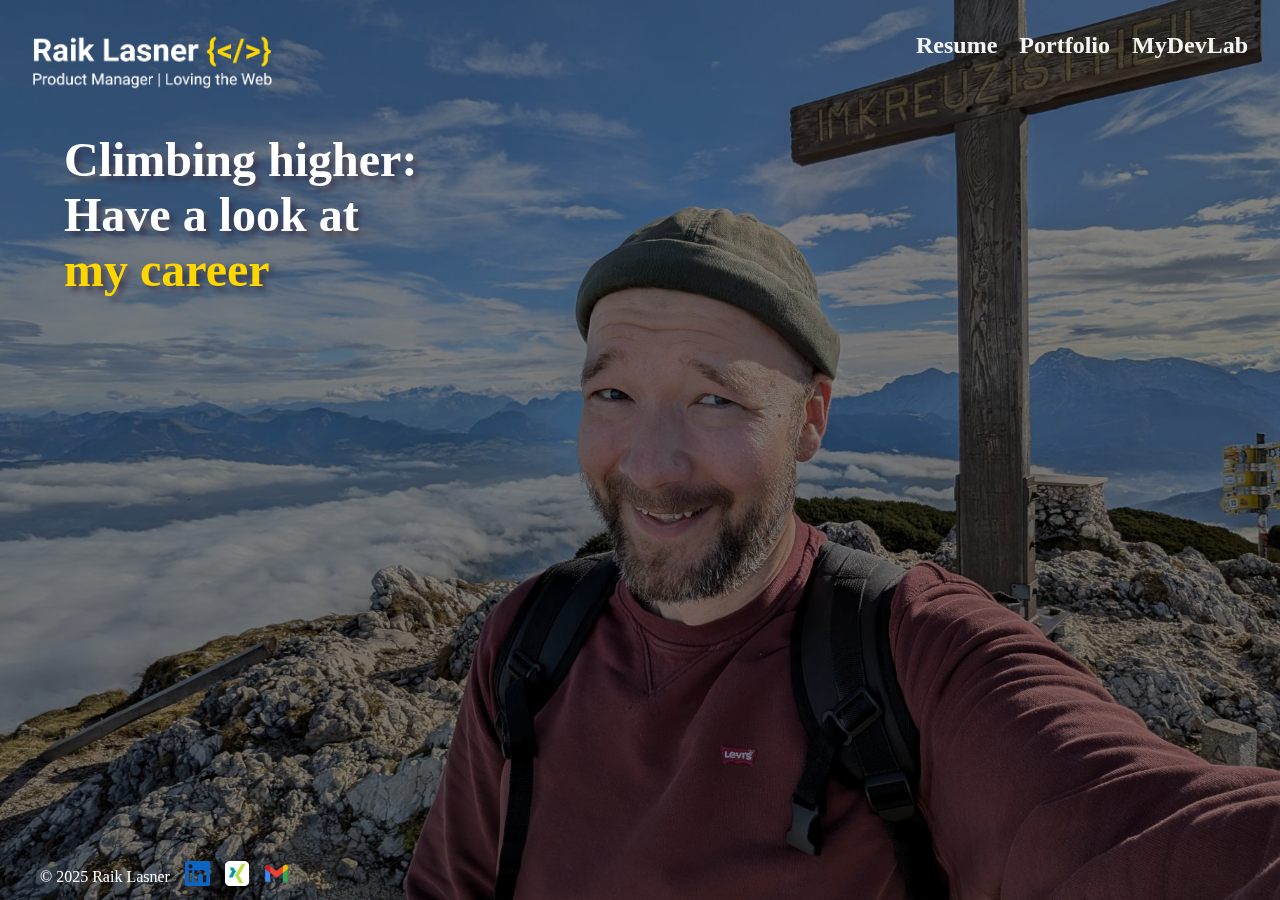
<file: index.html>
<!DOCTYPE html>
<html lang="de">

    <head>
        <meta charset="utf-8">
        <meta name="viewport" content="width=device-width, initial-scale=1.0">
        <title>Raik's Place'</title>
        <link rel="stylesheet" type="text/css" href="style-hompage.css">

        <script>
            function toggleMenu() {
                const links = document.querySelector('.burger-links');
                const isVisible = links.style.display === 'flex';
                links.style.display = isVisible ? 'none' : 'flex';
            }

            (function(){if(!window.chatbase||window.chatbase("getState")!=="initialized")
            {window.chatbase=(...arguments)=>{if(!window.chatbase.q){window.chatbase.q=[]}window.chatbase.q.push(arguments)};
            window.chatbase=new Proxy(window.chatbase,{get(target,prop){if(prop==="q"){return target.q}return(...args)=>target(prop,...args)}})}const onLoad=function(){const script=document.createElement("script");
            script.src="https://www.chatbase.co/embed.min.js";script.id="CzgG-7YNMW0JSZTfv01kn";script.domain="www.chatbase.co";
            document.body.appendChild(script)};if(document.readyState==="complete"){onLoad()}else{window.addEventListener("load",onLoad)}})();


        </script>

        
    </head>

    <body>

   
        <a href="index.html"><img class="logo" src="./Ressources/Logo3.png" alt="Logo showing the name Raik Lasner and html tags"></a>

        <div class="navigation" aria-label="Main Navigation">

            <div>
                <a class="menu-link" href="resume.html">Resume</a>
                <a class="menu-link" href="portfolio.html">Portfolio</a>
                <a class="menu-link" href="mydevlab.html">MyDevLab</a>
            </div>
        </div>

        <div class="burger-menu" onclick="toggleMenu()">
            <div></div>
            <div></div>
            <div></div>
        </div>

        <div class="burger-links">
            <a href="resume.html">Resume</a>
            <a href="portfolio.html">Portfolio</a>
            <a href="mydevlab.html">MyDevLab</a>
            <button onclick="toggleMenu()">Close Menu</button>
        </div>

        <div class="content">
            <h1>Climbing higher: <br> Have a look at <br>
                <span class="typing-text"><span class="content-highlights"></span></span>
            </h1>
        </div>

        

        <div class="page-bottom">
            <div class="page-bottom-links"> 
                <div class="social-links"><p>&copy; 2025 Raik Lasner</p></div>             
                <div class="social-links"><a href="https://www.linkedin.com/in/raik-lasner-productmanager/"><img src="./Ressources/linkedinlogo.png" alt="Linkedin logo"></a></div>
                <div class="social-links"><a href="https://www.xing.com/profile/Raik_Lasner"><img src="./Ressources/xinglogo.png" alt="logo xing"></a></div>
                <div class="social-links"><a href="mailto:raik.lasner@googlemail.com"><img src="./Ressources/gmail.png" alt="Gmail logo"></a></div>
            </div>
        </div>
        
    </body>

</html>
</file>
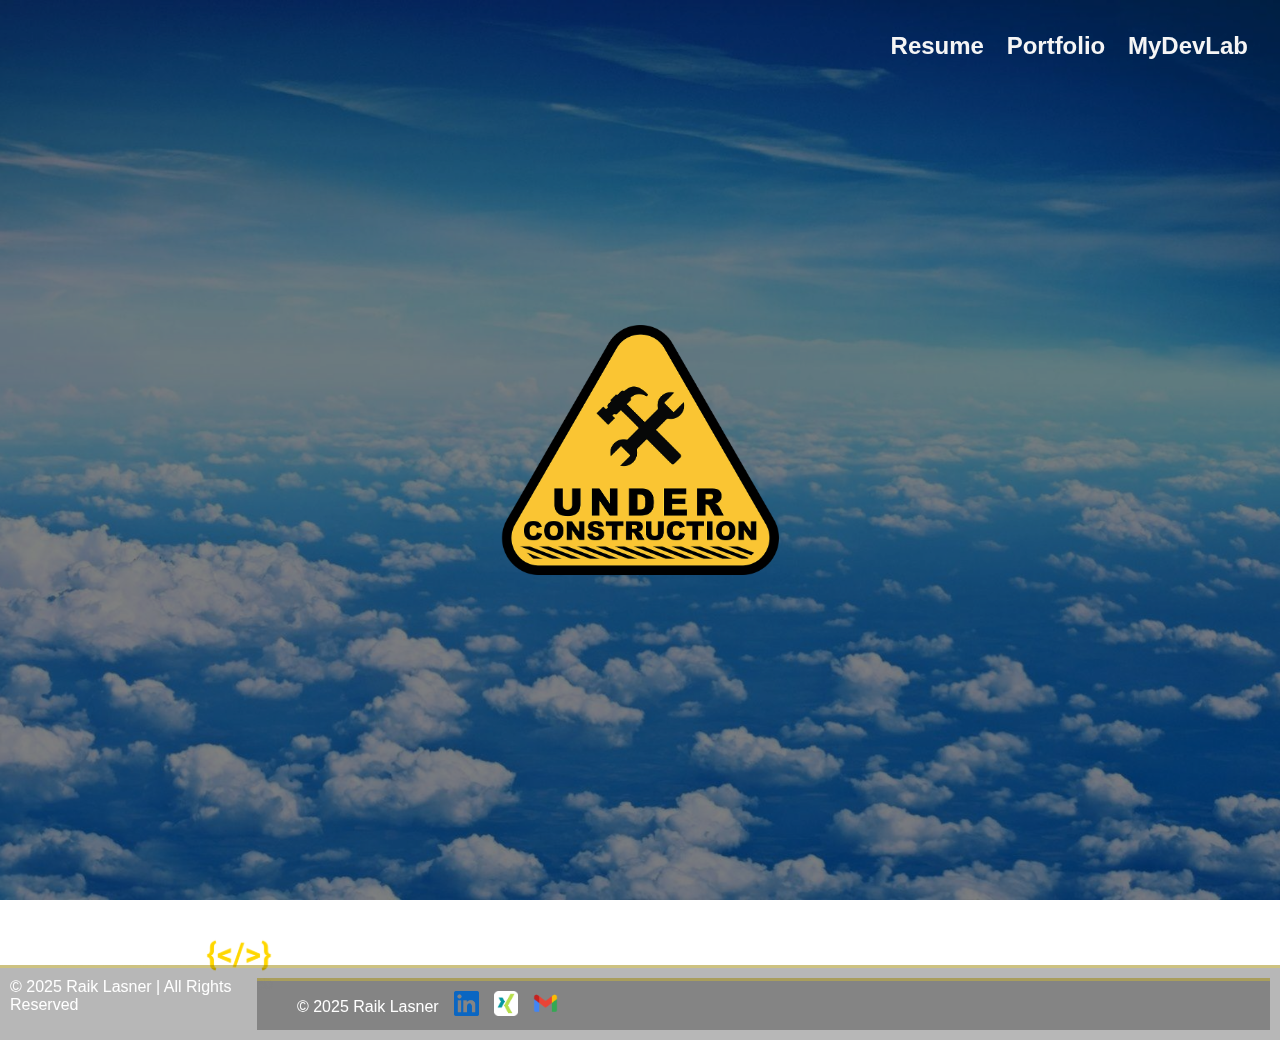
<file: mydevlab.html>
<!DOCTYPE html>
<html lang="de">

    <head>
        <meta charset="utf-8">
        <meta name="viewport" content="width=device-width, initial-scale=1.0">
        <title>Raik's Resumee</title>
        <link rel="stylesheet" type="text/css" href="style-resume.css">

        <script>
            function toggleMenu() {
                const links = document.querySelector('.burger-links');
                const isVisible = links.style.display === 'flex';
                links.style.display = isVisible ? 'none' : 'flex';
            }

            (function(){if(!window.chatbase||window.chatbase("getState")!=="initialized")
            {window.chatbase=(...arguments)=>{if(!window.chatbase.q){window.chatbase.q=[]}window.chatbase.q.push(arguments)};
            window.chatbase=new Proxy(window.chatbase,{get(target,prop){if(prop==="q"){return target.q}return(...args)=>target(prop,...args)}})}const onLoad=function(){const script=document.createElement("script");
            script.src="https://www.chatbase.co/embed.min.js";script.id="CzgG-7YNMW0JSZTfv01kn";script.domain="www.chatbase.co";
            document.body.appendChild(script)};if(document.readyState==="complete"){onLoad()}else{window.addEventListener("load",onLoad)}})();


        </script>
    </head>

    <body>
        <img class="header-image" src="./Ressources/clouds.jpg" alt="A selfi of Raik on top of a mountain">
   
        <a href="index.html"><img class="logo" src="./Ressources/Logo3.png" alt="Logo showing the name Raik Lasner and html tags"></a>

        <div class="navigation" aria-label="Main Navigation">

            <div>
                <a class="menu-link" href="resume.html">Resume</a>
                <a class="menu-link" href="portfolio.html">Portfolio</a>
                <a class="menu-link" href="mydevlab.html">MyDevLab</a>
            </div>
        </div>

        <div class="burger-menu" onclick="toggleMenu()">
            <div></div>
            <div></div>
            <div></div>
        </div>

        <div class="burger-links">
            <a href="resume.html">Resume</a>
            <a href="portfolio.html">Portfolio</a>
            <a href="mydevlab.html">MyDevLab</a>
            <button onclick="toggleMenu()">Close Menu</button>
        </div>

        <div class="underconstruction"><img class="construction-image" src="./Ressources/underconstruction.png" alt="a sign saying the page is under construction"></div>
        
        <div class="page-bottom">
            <div class="page-bottom-text">
                <p>&copy; 2025 Raik Lasner | All Rights Reserved</p>
            </div>
            
        <div class="page-bottom">
            <div class="page-bottom-links"> 
                <div class="social-links"><p>&copy; 2025 Raik Lasner</p></div>             
                <div class="social-links"><a href="https://www.linkedin.com/in/raik-lasner-productmanager/"><img src="./Ressources/linkedinlogo.png" alt="Linkedin logo"></a></div>
                <div class="social-links"><a href="https://www.xing.com/profile/Raik_Lasner"><img src="./Ressources/xinglogo.png" alt="logo xing"></a></div>
                <div class="social-links"><a href="mailto:raik.lasner@googlemail.com"><img src="./Ressources/gmail.png" alt="Gmail logo"></a></div>
            </div>
        </div>
        
    </body>

</html>

    </body>

</html>
</file>
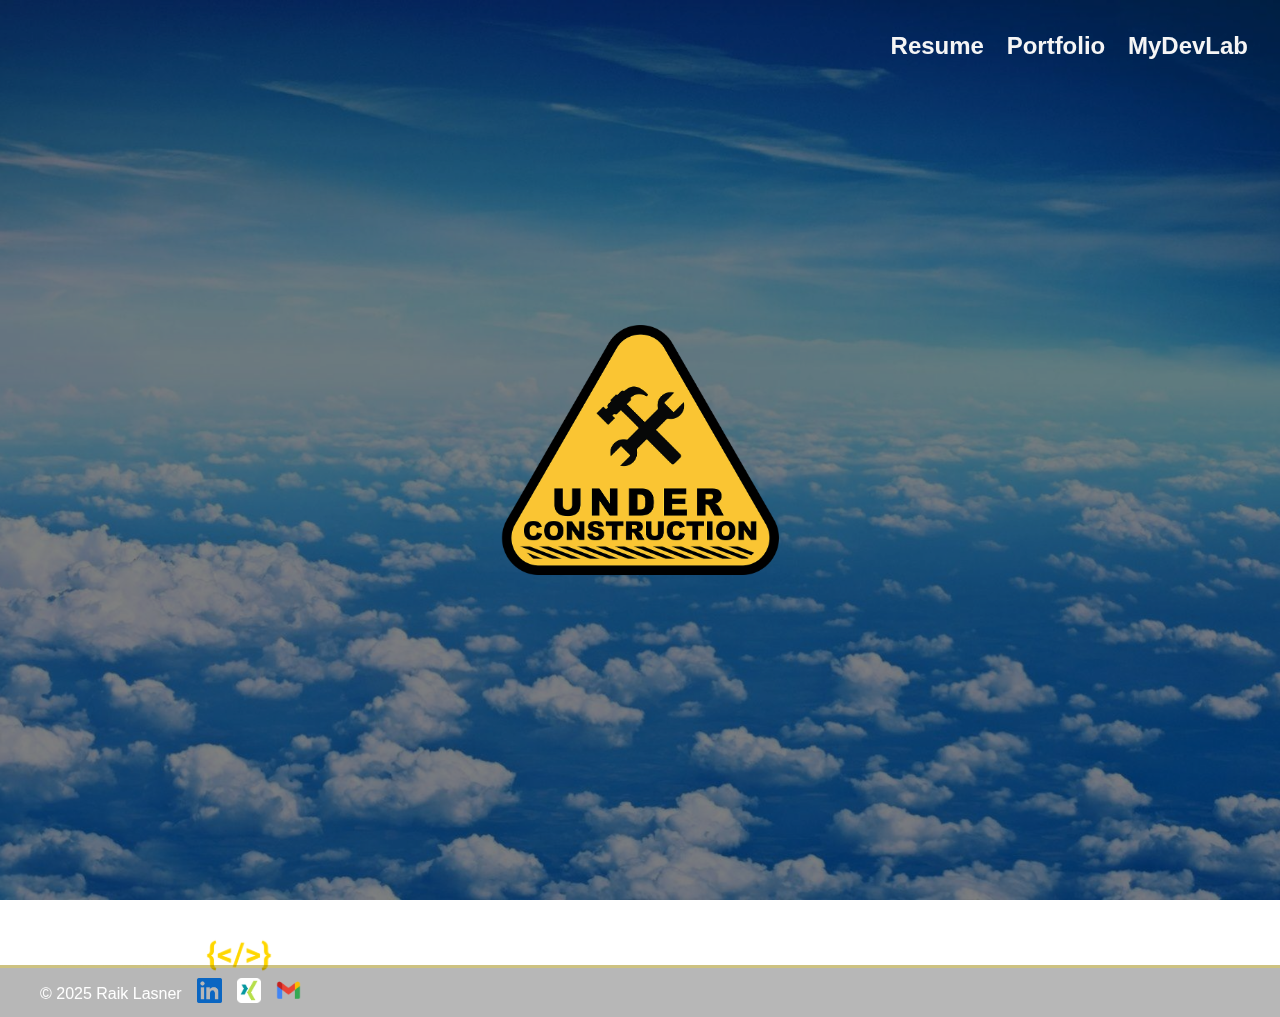
<file: portfolio.html>
<!DOCTYPE html>
<html lang="de">

    <head>
        <meta charset="utf-8">
        <meta name="viewport" content="width=device-width, initial-scale=1.0">
        <title>Raik's Resumee</title>
        <link rel="stylesheet" type="text/css" href="style-resume.css">

        <script>
            function toggleMenu() {
                const links = document.querySelector('.burger-links');
                const isVisible = links.style.display === 'flex';
                links.style.display = isVisible ? 'none' : 'flex';
            }

            (function(){if(!window.chatbase||window.chatbase("getState")!=="initialized")
            {window.chatbase=(...arguments)=>{if(!window.chatbase.q){window.chatbase.q=[]}window.chatbase.q.push(arguments)};
            window.chatbase=new Proxy(window.chatbase,{get(target,prop){if(prop==="q"){return target.q}return(...args)=>target(prop,...args)}})}const onLoad=function(){const script=document.createElement("script");
            script.src="https://www.chatbase.co/embed.min.js";script.id="CzgG-7YNMW0JSZTfv01kn";script.domain="www.chatbase.co";
            document.body.appendChild(script)};if(document.readyState==="complete"){onLoad()}else{window.addEventListener("load",onLoad)}})();


        </script>
    </head>

    <body>
        <img class="header-image" src="./Ressources/clouds.jpg" alt="A selfi of Raik on top of a mountain">
   
        <a href="index.html"><img class="logo" src="./Ressources/Logo3.png" alt="Logo showing the name Raik Lasner and html tags"></a>

        <div class="navigation" aria-label="Main Navigation">

            <div>
                <a class="menu-link" href="resume.html">Resume</a>
                <a class="menu-link" href="portfolio.html">Portfolio</a>
                <a class="menu-link" href="mydevlab.html">MyDevLab</a>
            </div>
        </div>

        <div class="burger-menu" onclick="toggleMenu()">
            <div></div>
            <div></div>
            <div></div>
        </div>

        <div class="burger-links">
            <a href="resume.html">Resume</a>
            <a href="portfolio.html">Portfolio</a>
            <a href="mydevlab.html">MyDevLab</a>
            <button onclick="toggleMenu()">Close Menu</button>
        </div>

        <div class="underconstruction"><img class="construction-image" src="./Ressources/underconstruction.png" alt="a sign saying the page is under construction"></div>
        
        <div class="page-bottom">
            <div class="page-bottom-links"> 
                <div class="social-links"><p>&copy; 2025 Raik Lasner</p></div>             
                <div class="social-links"><a href="https://www.linkedin.com/in/raik-lasner-productmanager/"><img src="./Ressources/linkedinlogo.png" alt="Linkedin logo"></a></div>
                <div class="social-links"><a href="https://www.xing.com/profile/Raik_Lasner"><img src="./Ressources/xinglogo.png" alt="logo xing"></a></div>
                <div class="social-links"><a href="mailto:raik.lasner@googlemail.com"><img src="./Ressources/gmail.png" alt="Gmail logo"></a></div>
            </div>
        </div>
        
    </body>

</html>

    </body>

</html>
</file>
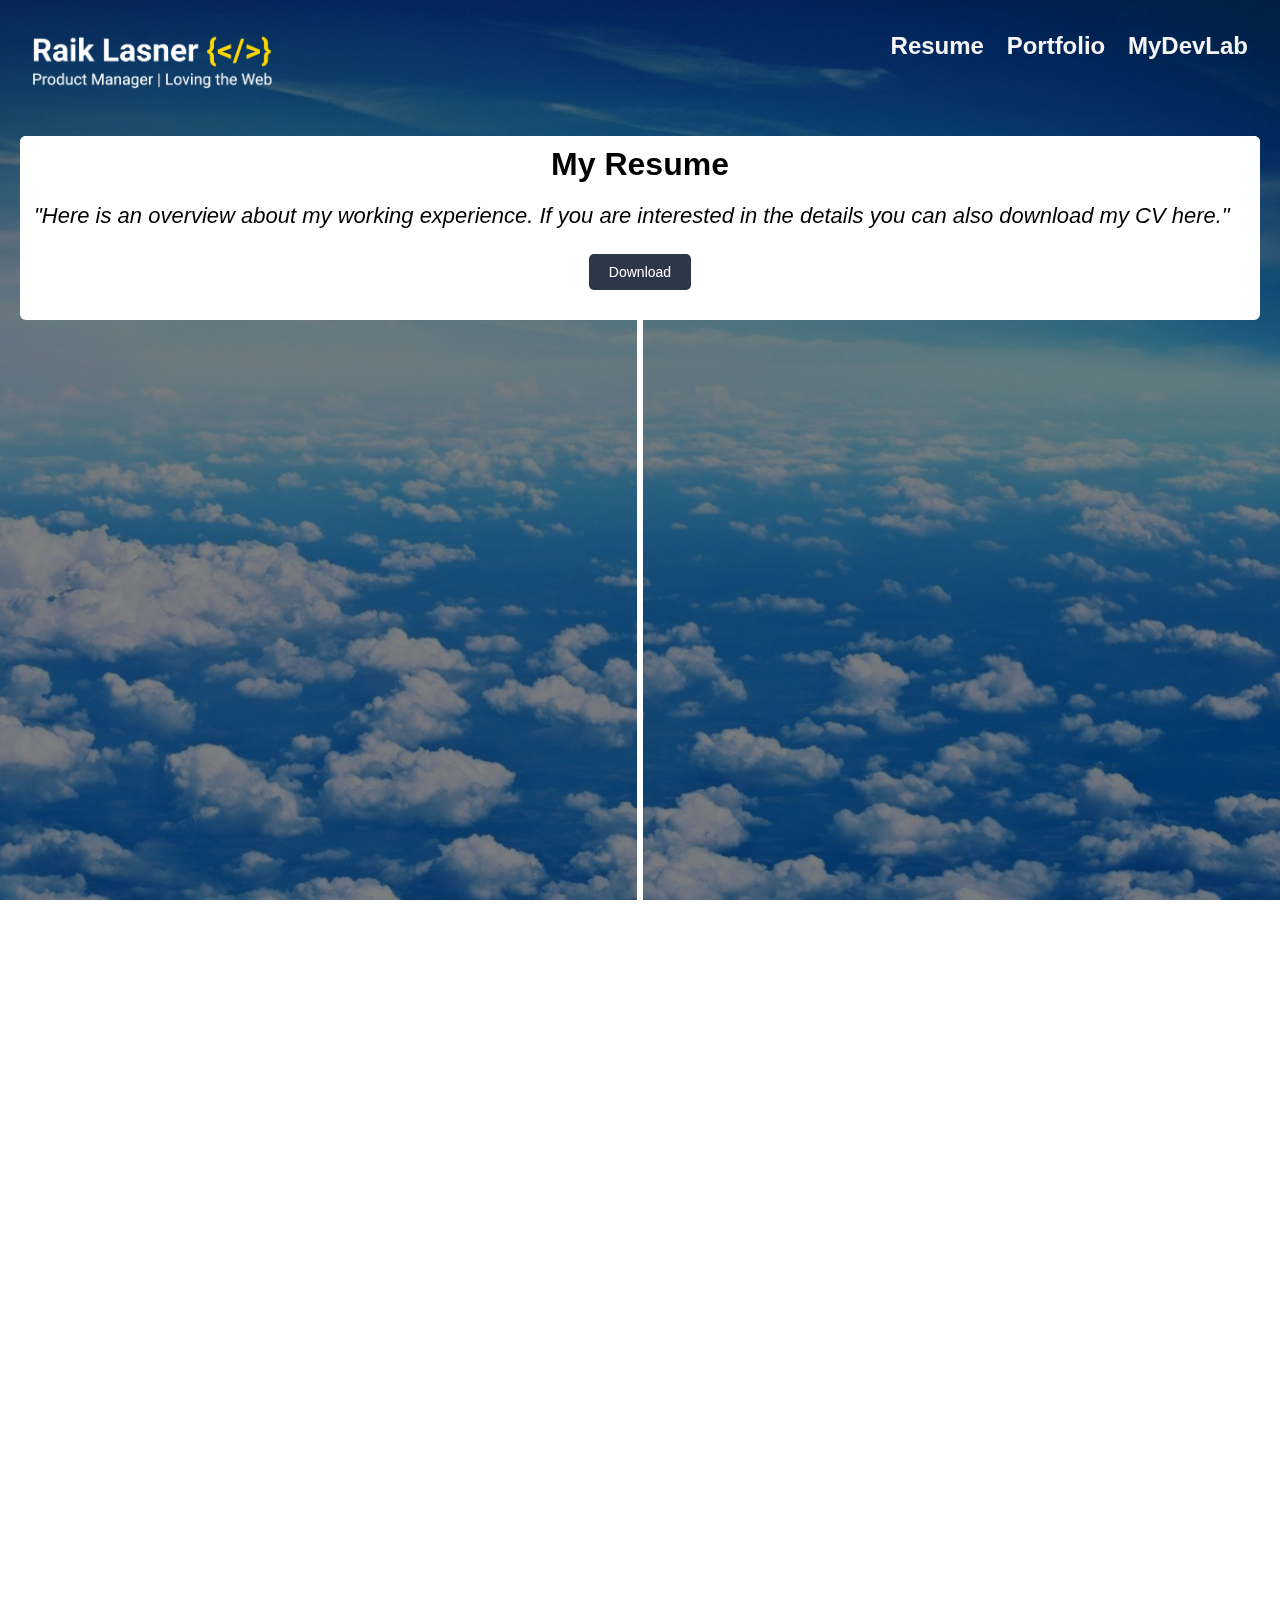
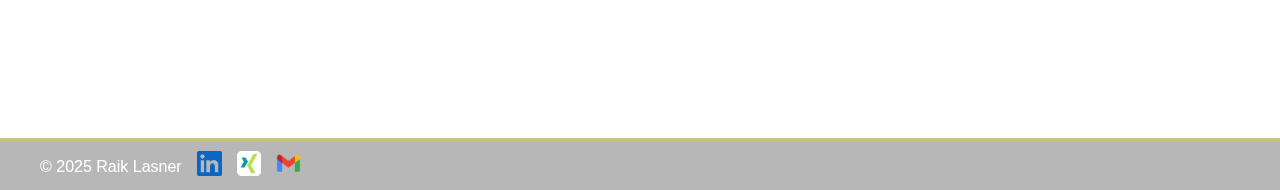
<file: resume.html>
<!DOCTYPE html>
<html lang="de">

    <head>
        <meta charset="utf-8">
        <meta name="viewport" content="width=device-width, initial-scale=1.0">
        <title>Raik's Resumee</title>
        <link rel="stylesheet" type="text/css" href="style-resume.css">

        <script>
            function toggleMenu() {
                const links = document.querySelector('.burger-links');
                const isVisible = links.style.display === 'flex';
                links.style.display = isVisible ? 'none' : 'flex';
            }

            (function(){if(!window.chatbase||window.chatbase("getState")!=="initialized")
            {window.chatbase=(...arguments)=>{if(!window.chatbase.q){window.chatbase.q=[]}window.chatbase.q.push(arguments)};
            window.chatbase=new Proxy(window.chatbase,{get(target,prop){if(prop==="q"){return target.q}return(...args)=>target(prop,...args)}})}const onLoad=function(){const script=document.createElement("script");
            script.src="https://www.chatbase.co/embed.min.js";script.id="CzgG-7YNMW0JSZTfv01kn";script.domain="www.chatbase.co";
            document.body.appendChild(script)};if(document.readyState==="complete"){onLoad()}else{window.addEventListener("load",onLoad)}})();


        </script>

    
    </head>

    <body>
   
        <a href="index.html"><img class="logo" src="./Ressources/Logo3.png" alt="Logo showing the name Raik Lasner and html tags"></a>

        <div class="navigation" aria-label="Main Navigation">

            <div>
                <a class="menu-link" href="resume.html">Resume</a>
                <a class="menu-link" href="portfolio.html">Portfolio</a>
                <a class="menu-link" href="mydevlab.html">MyDevLab</a>
            </div>
        </div>

        <div class="burger-menu" onclick="toggleMenu()">
            <div></div>
            <div></div>
            <div></div>
        </div>

        <div class="burger-links">
            <a href="resume.html">Resume</a>
            <a href="portfolio.html">Portfolio</a>
            <a href="mydevlab.html">MyDevLab</a>
            <button onclick="toggleMenu()">Close Menu</button>
        </div>
        
            <div class="container-head">
                    <h1>My Resume</h2>
                    <p>"Here is an overview about my working experience. If you are interested in the details you can also download my CV here."</p>
                    <div class="container-head-download-area">
                        <a href="./2025_CV_Raik_Lasner.pdf" download>Download</a>
                    </div>
                </div>
            </div>          
        
        <div class="timeline">
            <div class="container left-container">
                <img src="./Ressources/idealo.png" alt="idealo logo">
                <div class="text-box">
                    <h2>idealo</h2>
                    <h3>Teamlead | Product Owner</h3>
                    <small>2025 - 2023</small>
                    <p>Leading a team of senior developers, driving AI-supported content automation and feature integration, and seamless marketing channel connections. 
                        Through UX enhancements and SEO optimization, I deliver results that align user needs with business goals.
                    </p>
                    <span class="left-container-arrow"></span>
                </div>
            </div>
        
            <div class="container right-container">
                <img src="./Ressources/idealo.png" alt="idealo logo">
                <div class="text-box">
                    <h2>idealo</h2>
                    <h3>Senior Product Owner</h3>
                    <small>2023 - 2018</small>
                    <p>
                        Focused on optimizing UX, SEO, and margins while integrating marketing channels like MetaAds and AdSense. 
                        I ensured compliance with GDPR and DSA and supported the migration to AWS cloud platforms.
                    </p>
                    <span class="right-container-arrow"></span>
                </div>
            </div>
        
            <div class="container left-container">
                <img src="./Ressources/rebuy.png" alt="rebuy logo">
                <div class="text-box">
                    <h2>reBuy</h2>
                    <h3>Product Manager Returns and Customer Care</h3>
                    <small>2018 - 2017</small>
                    <p>Leading projects to reduce customer contact rates in customer care, implementing self-service tools on reBuy domains, and developing a dedicated return portal. 
                        Additionally, I optimized logistics processes by introducing software-supported solutions for returns management, ensuring efficiency and enhanced user satisfaction.
                    </p>
                    <span class="left-container-arrow"></span>
                </div>
            </div>
        
            <div class="container right-container">
                <img src="./Ressources/rebuy.png" alt="rebuy logo">
                <div class="text-box">
                    <h2>reBuy</h2>
                    <h3>Product Manager Logistic </h3>
                    <small>2016 - 2014</small>
                    <p>Driving international integration and automation of marketplaces like Amazon, eBay, and Groupon. 
                        Key achievements include a joint venture with Infoscore GmbH for debt reduction, implementing Arvato SCM & Logistics fulfillment solutions, and developing innovative tools such as a customized keyboard device for goods receiving departments. 
                        Additionally, I automated the product photography process, developed software for order assembly and grading, and created a tailored Content Management System for managing and pricing product grading.
                    </p>
                    <span class="right-container-arrow"></span>
                </div>
            </div>
        
            <div class="container left-container">
                <img src="./Ressources/rebuy.png" alt="rebuy logo">
                <div class="text-box">
                    <h2>reBuy</h2>
                    <h3>Senior Category Manager</h3>
                    <small>2013 - 2012</small>
                    <p>Key User in eSales and Category Management, responsible for expanding reBuy's Trade-In portfolio by introducing new categories like tablets and cameras. 
                        Achievements include optimizing grading and pricing strategies and mentoring Junior Category Managers to ensure team growth and expertise.
                    </p>
                    <span class="left-container-arrow"></span>
                </div>
            </div>
        
            <div class="container right-container">
                <img src="./Ressources/rebuy.png" alt="rebuy logo">
                <div class="text-box">
                    <h2>reBuy</h2>
                    <h3>Category Manager</h3>
                    <small>2010 - 2012</small>
                    <p>Managing pricing strategies for gaming categories, ensuring optimal inventory control, and closely monitoring competitors to maintain a competitive edge in the market.
                    </p>
                    <span class="right-container-arrow"></span>
                </div>
            </div>
        </div>
        
        
            </body>
        
        </html>
        
        <div class="page-bottom">
            <div class="page-bottom-links"> 
                <div class="social-links"><p>&copy; 2025 Raik Lasner</p></div>             
                <div class="social-links"><a href="https://www.linkedin.com/in/raik-lasner-productmanager/"><img src="./Ressources/linkedinlogo.png" alt="Linkedin logo"></a></div>
                <div class="social-links"><a href="https://www.xing.com/profile/Raik_Lasner"><img src="./Ressources/xinglogo.png" alt="logo xing"></a></div>
                <div class="social-links"><a href="mailto:raik.lasner@googlemail.com"><img src="./Ressources/gmail.png" alt="Gmail logo"></a></div>
            </div>
        </div>
        
    </body>

</html>

    </body>

</html>
</file>
<file: style-hompage.css>
@font-face {
    font-family:'Roboto'; /* Ein Name, den du später verwendest */
    src: url('Ressources/Roboto/Roboto-Italic-VariableFont.ttf') format('ttf'), /* Pfad zur Schriftart */
         url('Ressources/Roboto/Roboto-VariableFont.ttf') format('ttf');  /* Alternative Formate */
    font-weight:normal; /* Gewicht: z. B. normal, bold */
    font-style:normal;  /* Stil: z. B. normal, italic */
}

body {
    margin: 0px;
    font-family: 'Roboto';
    position: relative; /* Wichtig für das Pseudo-Element */
    overflow: hidden;
}

body::before {
    content: "";
    position: fixed;
    top: 0;
    left: 0;
    width: 100%;
    height: 100%;
    background: url('./Ressources/Meontop.jpeg') no-repeat center center fixed;
    background-size: cover;
    z-index: -1; /* Stellt sicher, dass das Pseudo-Element hinter dem Inhalt bleibt */
    filter: brightness(0.5); /* Nur hier abdunkeln */
}




.box p{
    line-height: 1.2;
    color: #666;
    font-size: 17px;
}

.box h4{
    position: relative;
    color: gold;
}

.box h3{
    font-size: 19px;
    padding: 10px 0px 6px;
    font-family: Arial, Helvetica, sans-serif;
    color: #444;
}

.burger-menu{
    display: none;
    flex-direction: column;
    justify-content: center;
    align-items: center;
    position: absolute;
    top: 32px;
    right: 16px;
    width: 40px;
    height: 40px;
    background: gold;
    cursor: pointer;
    border-radius: 5px;
}

.burger-menu div {
    width: 30px;
    height: 3px;
    background: black;
    margin: 3px 0;
}

.burger-links{
    display: none;
    flex-direction: column;
    position: fixed;
    top: 0;
    left: 0;
    width: 100vw;
    height: 100vh;
    background: rgba(0, 0, 0, 0.85);
    justify-content: center;
    align-items: center;
    z-index: 1000;
}

.burger-links a{
    color: white;
    text-decoration: none;
    margin: 20px 0;
    font-size: 1.5em;
}

.burger-links a:hover {
    color: gold;
}

.burger-links button {
    margin-top: 30px;
    padding: 10px 20px;
    font-size: 1em;
    color: rgb(0, 0, 0);
    background: gold;
    border: none;
    border-radius: 5px;
    cursor: pointer;
}

.burger-links button:hover{
    background: white;
    color: rgb(0, 0, 0);
}

.content{
    position:absolute;
    left: 5%;
    margin-top: 100px;
    color: white;
    text-shadow: 5px 5px 5px #331b2974;
    font-size: 1.5em; /* Standardgröße */
    word-break: break-word;
    max-width: 500px; /* Maximalbreite für Desktop */
}

.content-highlights{
    color: gold;
    white-space: nowrap; 
}

.CV-container{
    position: absolute;
    top: 50%;
    left: 50%;
    transform: translate(-50%, -50%);
    width: 80%;
    height: 66%;
    border: none;
    box-shadow: 0 4px 8px rgba(0, 0, 0, 0.2);
}

.col header.title{
    font-family: Arial, Helvetica, sans-serif;
    color: gold;
    padding: 0px 0px 20px;
}

.col .contents{
    padding: 0px 30px;
    border-left: 2px solid #bababa;
}

.col .contents .box{
    position: relative;
    padding: 20px;
    border: 1px solid #eaeaea;
    background-color: #ffffff;
    cursor: pointer;
    transition: all 0.4s;
    margin-bottom: 20px;
}

.col .contents .box:hover {
    box-shadow: 0px 3px 12px 0px #ccc;
    border: 1px solid transparent;
}

.col .contents .box::before {
    content: " ";
    color: gold;
    position: absolute;
    width: 16px;
    height: 16px;
    border-radius: 50%;
    right: calc(100% + 22px);
    top: 0;
    background-color: gold;
    border: 2px solid white;
}

.CV-container iframe {
    height: auto;
    align-items: center;
    width: 95%;
    height: 80%;
    margin-left: 2.5%;
}

.CV-container p {
    text-align: center;
    color: gold;
    font-size: 14px;
    font-weight: bold;
}

.header-image{
    height: 100vh;
    width: 100vw;
    object-fit:cover;
    filter: brightness(0.5);
}

.logo{
    position: absolute;
    top: 32px;
    left: 32px;
    width: 250px;
    height: auto;
}

.page-bottom {
    display: flex;
    justify-content: center;
    align-items: center;
    gap: 15px;
    position: fixed;
    bottom: 0;
    padding: 10px;
}

.page-bottom-links {
    flex: 1;
    text-align: center;
    display: flex;
    justify-content: center;
    gap: 10px;
    margin-bottom: 0px;
}
   
.page-bottom p, .page-bottom a {
    margin: 0;
    color: white;
    text-decoration: none;
}

main.row {
    display: grid;
    grid-template-columns: repeat(auto-fit, minmax(300px, 1fr));
    gap: 20px;
}

.menu-link{
    color: whitesmoke;
    margin-left: 16px;
    text-decoration: none;
}

.menu-link:hover {
    color: gold;
}

.navigation{
    font-size: 24px;
    position: absolute;
    right: 32px;
    top: 32px;
    font-weight: 800;
    display: flex;
    align-items: center;
    justify-content: space-between;
}

.navigation{
    font-size: 24px;
    position: absolute;
    right: 32px;
    top: 32px;
    font-weight: 800;
    display: flex;
    align-items: center;
    justify-content: space-between;
}

.resume-container{
    position: absolute;
    top: 50%;
    left: 50%;
    transform: translate(-50%, -50%);

    padding: 20px;
    border-radius: 10px;
 
    width: 80%;
    max-width: 1000px;
    margin: 100px;
}

.social-links{
    margin-left: 5px;
    text-decoration: none; 
}

.social-links img{
    height: 25px; 
    width: auto;
}

.social-links p{
    margin-left: 25px;
    margin-top: 7px;
}

.typing-text{
    font-size: 1em; /* Passt die Schriftgröße an die <h1> an */
    font-weight: bold;
    position: relative;
    white-space: nowrap;
    overflow: hidden;
}

.typing-text span::before{
    content: 'my career';
    color: gold;
    animation: words 4s infinite;
}



@keyframes cursor{
    to{
        border-left: 3px solid gold;
    }
}

@keyframes words{
    0%, 33% {
        content: 'my resume';
    }
    34%, 67% {
        content: 'my portfolio';
    }
    68%, 100% {
        content: 'my coding projects';
    }
}

@media (max-width: 768px) {
    .navigation {
        display: none;
    }

    .burger-menu {
        display: flex;
    }

    .logo {
        width: auto;
        height: 30px; 
        margin-right: auto;
    }

    .content {
        font-size: 0.75em; 
        max-width: 250px; 
    }

    .page-bottom {
        flex-direction: column;
        align-items: center;
        text-align: center;
    }

    .page-bottom p{
margin: 0;
    }

    .page-bottom-links {
        order: 1; 
        margin-bottom: 0;
        font-size: 12px;
        align-items: center;
    }

    .social-links img {
        height: 15px; 
    }
}
</file>
<file: style-resume.css>
@font-face {
    font-family:'Roboto'; /* Ein Name, den du später verwendest */
    src: url('Ressources/Roboto/Roboto-Italic-VariableFont.ttf') format('ttf'), /* Pfad zur Schriftart */
         url('Ressources/Roboto/Roboto-VariableFont.ttf') format('ttf');  /* Alternative Formate */
    font-weight:normal; /* Gewicht: z. B. normal, bold */
    font-style:normal;  /* Stil: z. B. normal, italic */
}


.box p{
    line-height: 1.2;
    color: #666;
    font-size: 17px;
}

.box h4{
    position: relative;
    color: gold;
}

.box h3{
    font-size: 19px;
    padding: 10px 0px 6px;
    font-family: Arial, Helvetica, sans-serif;
    color: #444;
}

.burger-menu{
    display: none;
    flex-direction: column;
    justify-content: center;
    align-items: center;
    position: absolute;
    top: 32px;
    right: 16px;
    width: 40px;
    height: 40px;
    background: gold;
    cursor: pointer;
    border-radius: 5px;
}

.burger-menu div {
    width: 30px;
    height: 3px;
    background: black;
    margin: 3px 0;
}

.burger-links{
    display: none;
    flex-direction: column;
    position: fixed;
    top: 0;
    left: 0;
    width: 100vw;
    height: 100vh;
    background: rgba(0, 0, 0, 0.85);
    justify-content: center;
    align-items: center;
    z-index: 1000;
}

.burger-links a{
    color: white;
    text-decoration: none;
    margin: 20px 0;
    font-size: 1.5em;
}

.burger-links a:hover {
    color: gold;
}

.burger-links button {
    margin-top: 30px;
    padding: 10px 20px;
    font-size: 1em;
    color: rgb(0, 0, 0);
    background: gold;
    border: none;
    border-radius: 5px;
    cursor: pointer;
}

.burger-links button:hover{
    background: white;
    color: rgb(0, 0, 0);
}


.CV-container{
    position: absolute;
    top: 50%;
    left: 50%;
    transform: translate(-50%, -50%);
    width: 80%;
    height: 66%;
    border: none;
    box-shadow: 0 4px 8px rgba(0, 0, 0, 0.2);
}

.col header.title{
    font-family: Arial, Helvetica, sans-serif;
    color: gold;
    padding: 0px 0px 20px;
}

.col .contents{
    padding: 0px 30px;
    border-left: 2px solid #bababa;
}

.col .contents .box{
    position: relative;
    padding: 20px;
    border: 1px solid #eaeaea;
    background-color: #ffffff;
    cursor: pointer;
    transition: all 0.4s;
    margin-bottom: 20px;
}

.col .contents .box:hover {
    box-shadow: 0px 3px 12px 0px #ccc;
    border: 1px solid transparent;
}

.col .contents .box::before {
    content: " ";
    color: gold;
    position: absolute;
    width: 16px;
    height: 16px;
    border-radius: 50%;
    right: calc(100% + 22px);
    top: 0;
    background-color: gold;
    border: 2px solid white;
}

.CV-container iframe {
    height: auto;
    align-items: center;
    width: 95%;
    height: 80%;
    margin-left: 2.5%;
}

.CV-container p {
    text-align: center;
    color: gold;
    font-size: 14px;
    font-weight: bold;
}

.header-image{
    height: 100vh;
    width: 100vw;
    object-fit:cover;
    filter: brightness(0.5);
}

.logo{
    position: relative;
    top: 32px;
    left: 32px;
    width: 250px;
    height: auto;
}

.page-bottom {
    display: flex;
    justify-content: center;
    align-items: center;
    gap: 15px;
    position: fixed;
    bottom: 0;
    padding: 10px;
}

.page-bottom-links {
    flex: 1;
    text-align: center;
    display: flex;
    gap: 10px;
    margin-bottom: 0px;
}
   
.page-bottom p, .page-bottom a {
    margin: 0;
    color: white;
    text-decoration: none;
}

main.row {
    display: grid;
    grid-template-columns: repeat(auto-fit, minmax(300px, 1fr));
    gap: 20px;
}

.menu-link{
    color: whitesmoke;
    margin-left: 16px;
    text-decoration: none;
}

.menu-link:hover {
    color: gold;
}

.navigation{
    font-size: 24px;
    position: absolute;
    right: 32px;
    top: 32px;
    font-weight: 800;
    display: flex;
    align-items: center;
    justify-content: space-between;
}

.navigation{
    font-size: 24px;
    position: absolute;
    right: 32px;
    top: 32px;
    font-weight: 800;
    display: flex;
    align-items: center;
    justify-content: space-between;
}

.resume-container{
    position: absolute;
    top: 50%;
    left: 50%;
    transform: translate(-50%, -50%);

    padding: 20px;
    border-radius: 10px;
 
    width: 80%;
    max-width: 1000px;
    margin: 100px;
}

.social-links{
    margin-left: 5px;
    text-decoration: none; 
}

.social-links img{
    height: 25px; 
    width: auto;
}

.social-links p{
    margin-left: 25px;
    margin-top: 7px;
}

.typing-text{
    font-size: 1em; /* Passt die Schriftgröße an die <h1> an */
    font-weight: bold;
    position: relative;
    white-space: nowrap;
    overflow: hidden;
}

.typing-text span::before{
    content: 'my career';
    color: gold;
    animation: words 4s infinite;
}

.underconstruction{
    display: flex;
    justify-content: center;
    position: absolute;
    bottom: 0;
    padding: 10px;
    width: 100%;
}

.underconstruction img{
    height: 250px;
    width: auto;
    margin-bottom: 25%;
}




*{
    margin: 0;
    padding: 0;
    font-family:Arial, Helvetica, sans-serif;
    box-sizing: border-box;
}


body {
    margin: 0px;
    font-family: 'Roboto';
}

body::before {
    content: "";
    position: fixed;
    top: 0;
    left: 0;
    width: 100%;
    height: 100%;
    background: url('./Ressources/clouds.jpg') no-repeat center center fixed;
    background-size: cover;
    z-index: -1; /* Stellt sicher, dass das Pseudo-Element hinter dem Inhalt bleibt */
    filter: brightness(0.5); /* Nur hier abdunkeln */
}

.timeline{
    position: relative;
    max-width: 1200px;
    margin: 0 auto;
    height: 100%;
    display: flex;
    flex-direction: column;
    justify-content: space-between;
    padding: 20px 0;
}

.container{
    padding: 10px 50px;
    position: relative;
    width: 50%;
    animation: movedown 1s linear forwards;
    opacity:0;
}


@keyframes movedown {
    0%{
        opacity:1;
        transform:translateY(-30px);
    }
    100%{
        opacity:1;
        transform:translateY(0px);
    }
}

.container:nth-child(2){
    animation-delay: 1s;
}
.container:nth-child(3){
    animation-delay: 2s;
}
.container:nth-child(4){
    animation-delay: 3s;
}
.container:nth-child(5){
    animation-delay: 4s;
}
.container:nth-child(6){
    animation-delay: 5s;
}

.text-box{
    padding: 20px 30px;
    background: #fff;
    position: relative;
    border-radius: 6px;
    font-size: 15px;
}

.left-container{
    left: 0;
}

.right-container{
    left: 50%;
}

.container img{
    position: absolute;
    width: 40px;
    height: auto;
    border-radius: 50%;
    right: -20px;
    top: 32px;
    z-index: 10;
}

.right-container img{
left: -20px;
}

.timeline::after{
    content:'';
    position: absolute;
    width: 6px;
    height: 100%;
    background: #fff;
    top: 0;
    left: 50%;
    margin-left: -3px;
    z-index: -1;
    animation: moveline 6s linear forwards;

}

@keyframes moveline{
    0%{
        height: 0;
    }
    100%{
        height: 100%;
    }
}

.text-box h2{
    font-weight: 600;
}

.text-box small{
    display:inline-block;
    margin-bottom: 15px;
}

.left-container-arrow{
    height: 0;
    width: 0;
    position: absolute;
    top: 20px;
    z-index: 1;
    border-top: 15px solid transparent;
    border-bottom: 15px solid transparent;
    border-left: 15px solid #fff;
    right: -15px;
}

.right-container-arrow{
    height: 0;
    width: 0;
    position: absolute;
    top: 20px;
    z-index: 1;
    border-top: 15px solid transparent;
    border-bottom: 15px solid transparent;
    border-right: 15px solid #fff;
    left: -15px;
}

@media screen and (max-width: 600px){

    .timeline{
        margin-top: 0;
        margin-left: 50px auto;
        margin-right: 50px auto;
        margin-bottom: 50px auto;
    }
    .timeline::after{
        left: 31px;
    }
    .container{
        width: 100%;
        padding-left: 80px;
        padding-right: 25px;
    }
    .text-box small{
        margin-bottom: 10px;
    }
    .right-container{
        left: 0;
    }
    .left-container img, .right-container img{
        left: 10px;
    }
    .left-container-arrow, .right-container-arrow{
        border-right: 15px solid #fff;
        border-left: 0;
        left: -15px;
    }

    .navigation {
        display: none;
    }

    .burger-menu {
        display: flex;
    }

    .logo {
        width: auto;
        height: 30px; 
        margin-right: auto;
    }

    .content {
        font-size: 0.75em; 
        max-width: 250px; 
    }

    .page-bottom {
        flex-direction: column;
        align-items: center;
        text-align: center;
    }

    .page-bottom p{
margin: 0;
    }

    .page-bottom-links {
        order: 1; 
        margin-bottom: 0;
        font-size: 12px;
        align-items: center;
    }

    .social-links img {
        height: 15px; 
    }
}

.container h3{
    color: #2e364a;
}

.container-head{
    margin: 20px;
    background-color:white;
    border-radius: 6px;
    margin-bottom: 0;
    padding-bottom: 10px;
    margin-top: 10px;
}

.container-head h1{
    margin-bottom: 20px;
    margin-top: 75px;
    background-color:white;
    padding-top: 10px;
    text-align: center;
    border-radius: 6px;
}

.container-head-profil{
    width:50px;
    height: 50px;
    position: absolute;
    padding-top: 5px;
    top: 90px;
    right: 75px;
    margin: 10px;
    background-color:white;
}

.container-head-profil img{
    width:50px;
    height: 50px;
}

.container-head p{
    margin-left: 14px;
    margin-right: 14px;
    margin-bottom: 0;
    padding-bottom: 10px;
    font-style: italic;
    font-size: 22px;
}

.container-head-download-area{
    width: 75px;
    margin: 10px;
    background-color:white;
    padding-bottom: 10px;
    text-align: center;
    width: auto;
} 

.container-head-download-area a{
    display: inline-block;
    margin-top: 5px;
    padding: 10px 20px;
    text-decoration: none;
    color: #fff;
    background-color: #2e364a;
    border-radius: 5px;
    font-size: 14px;
}

.container-head-download-area a:hover{
    background-color: #1d2433;
}

.page-bottom{
    background-color: #00000048;
    width: 100vw;
    align-items: start;
    position: relative;
    bottom: 0;
    border-top: solid rgba(255, 217, 0, 0.299);
}
</file>
